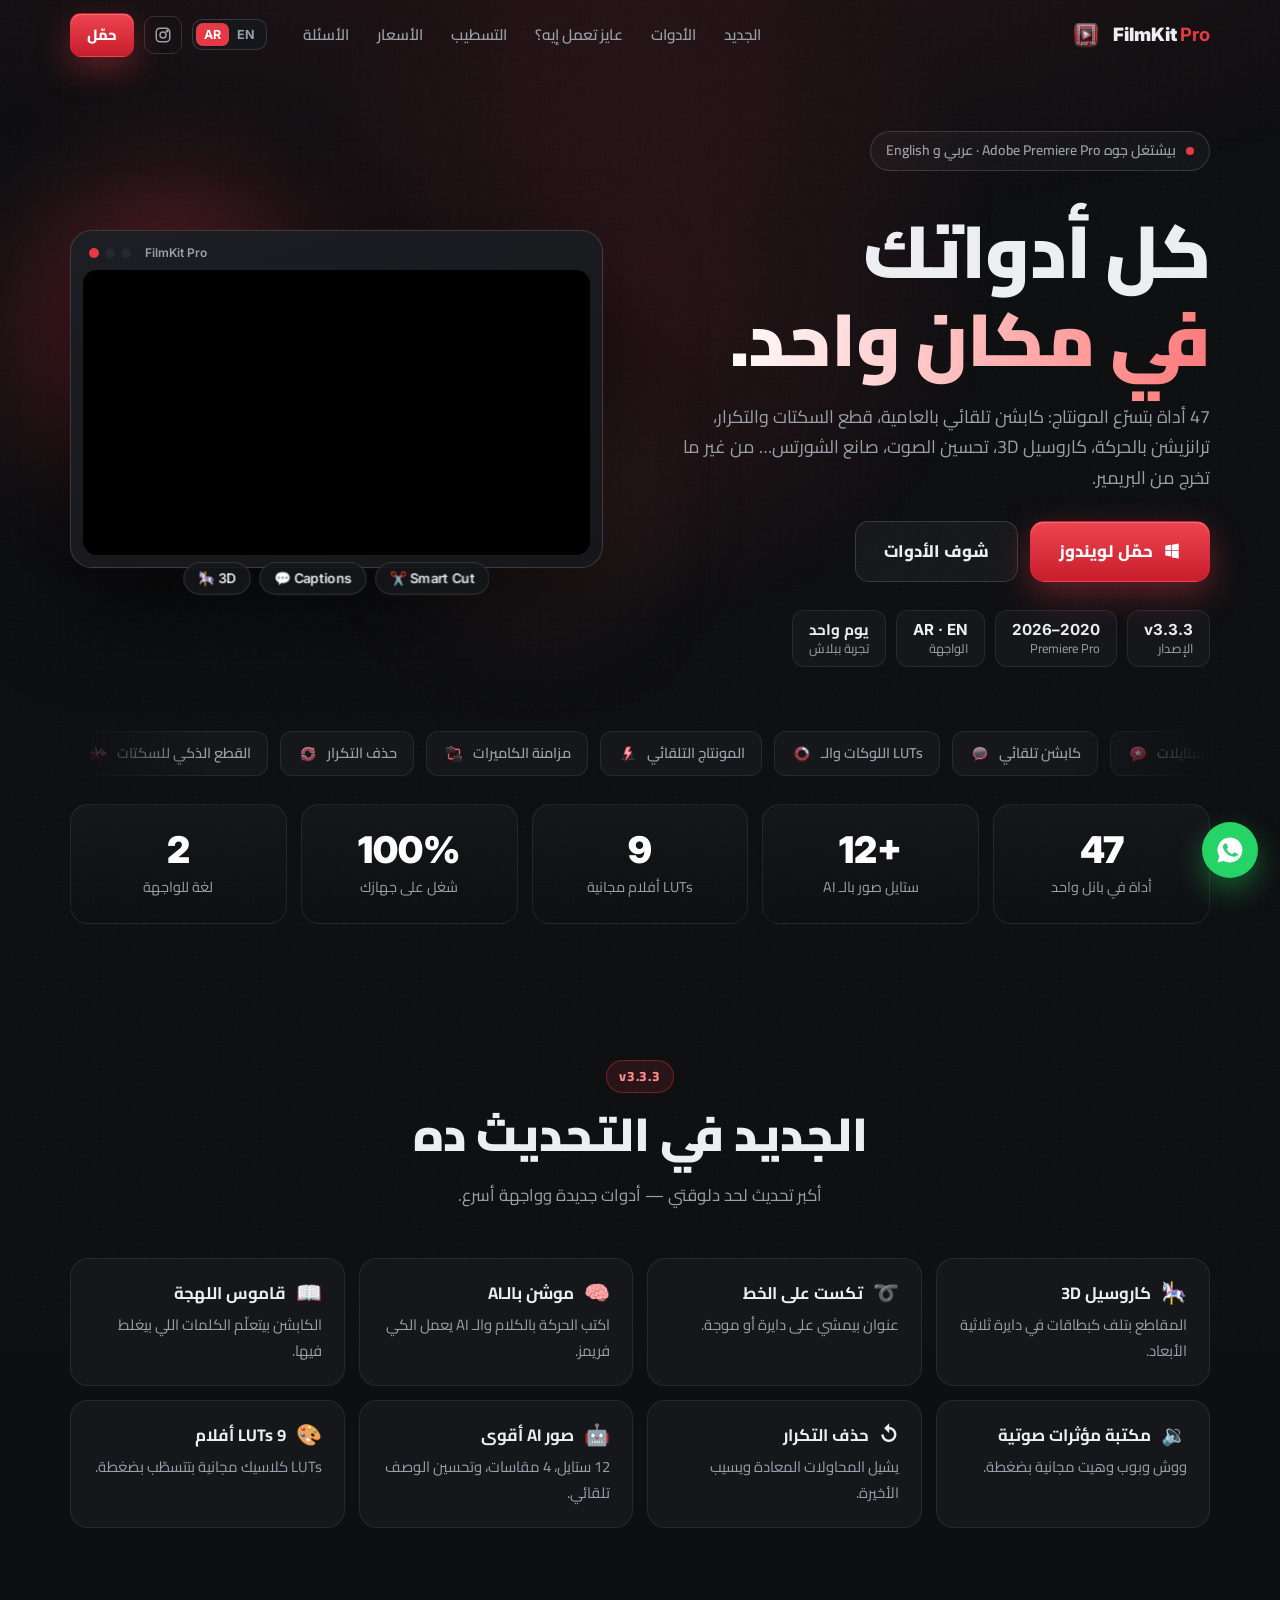
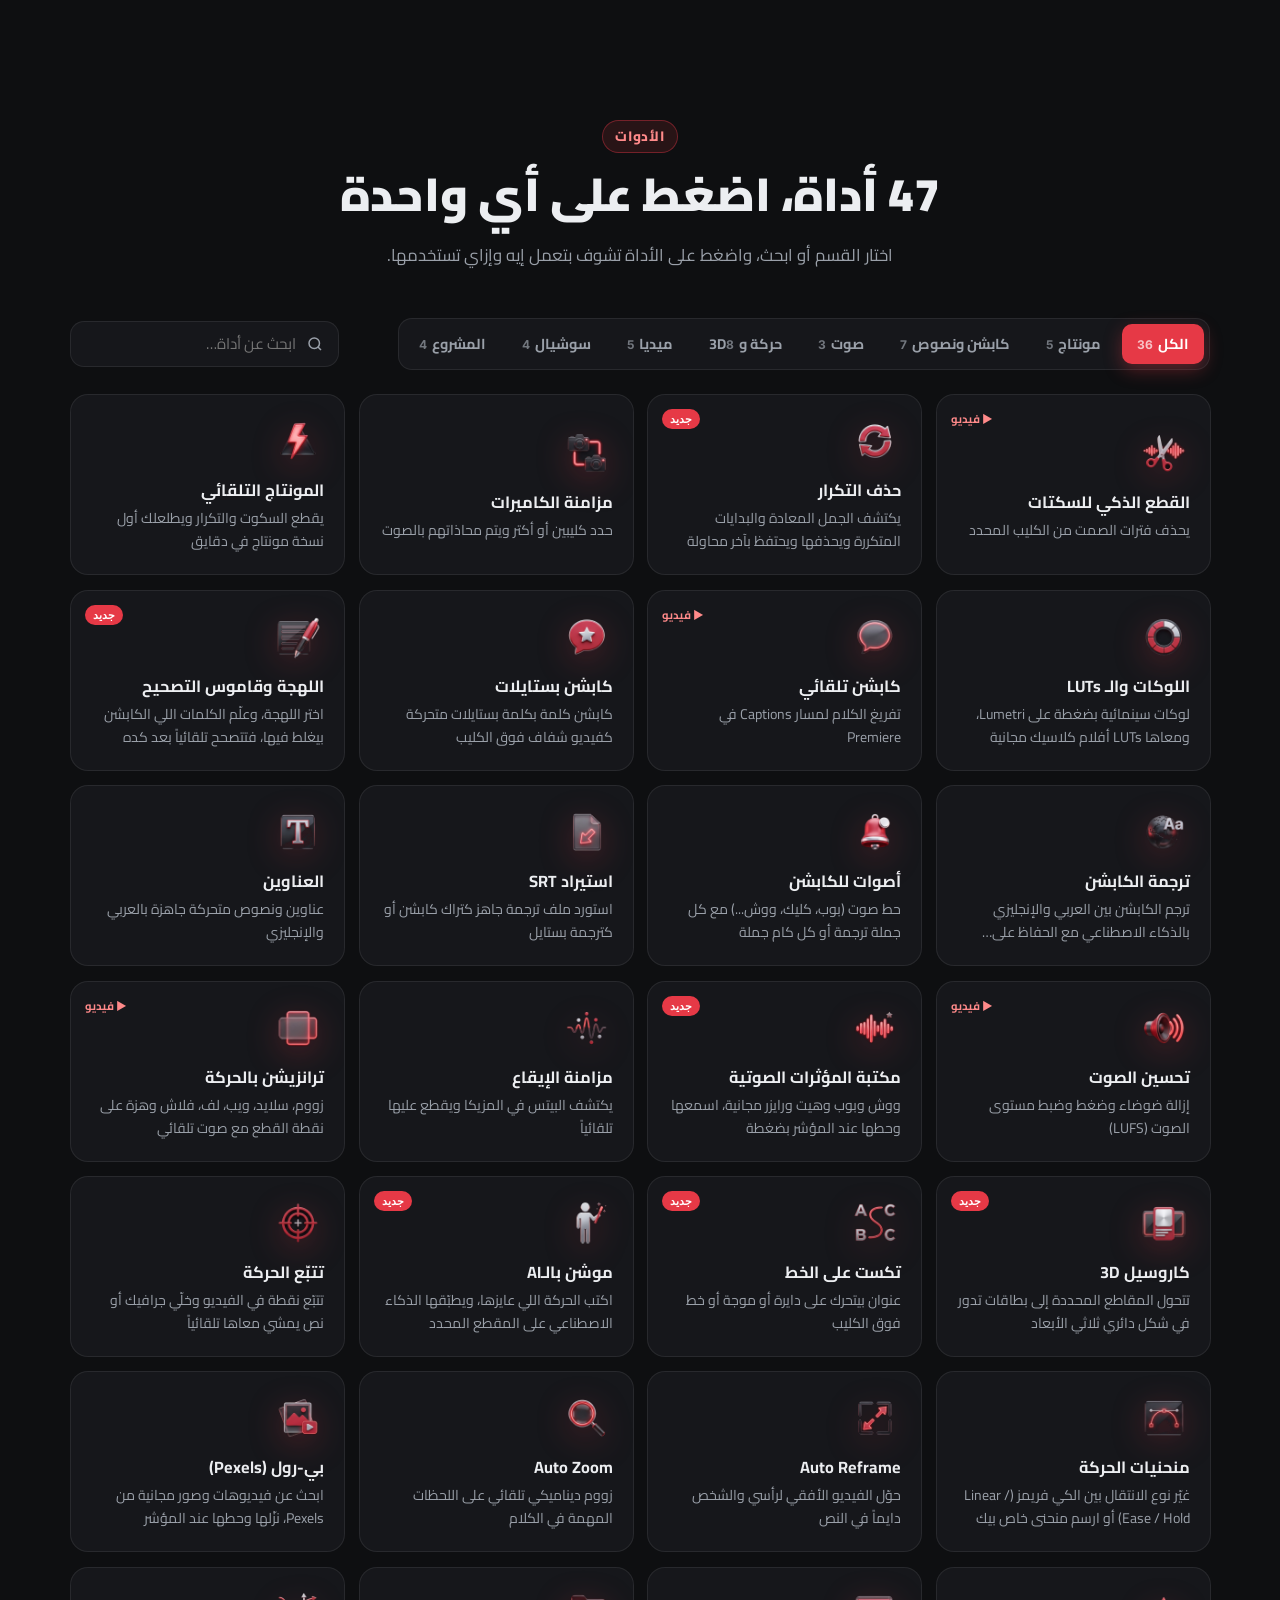
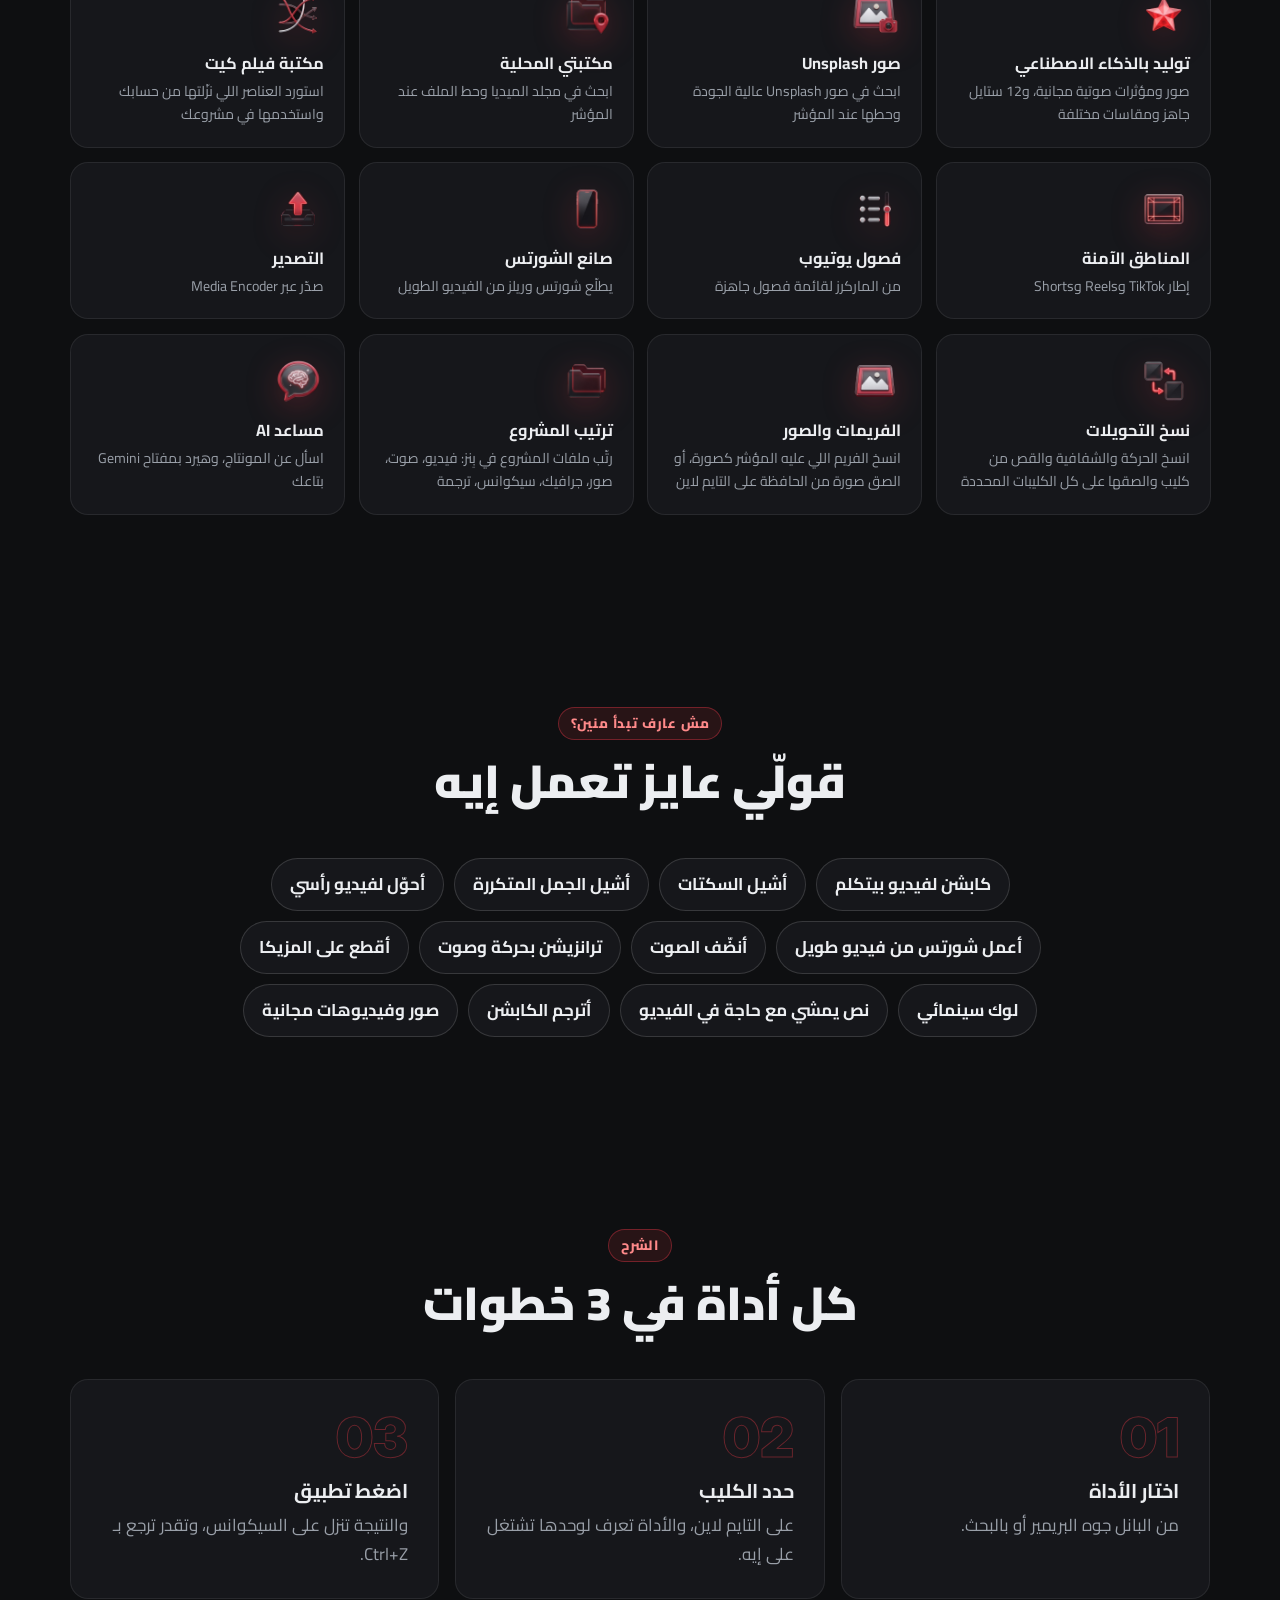
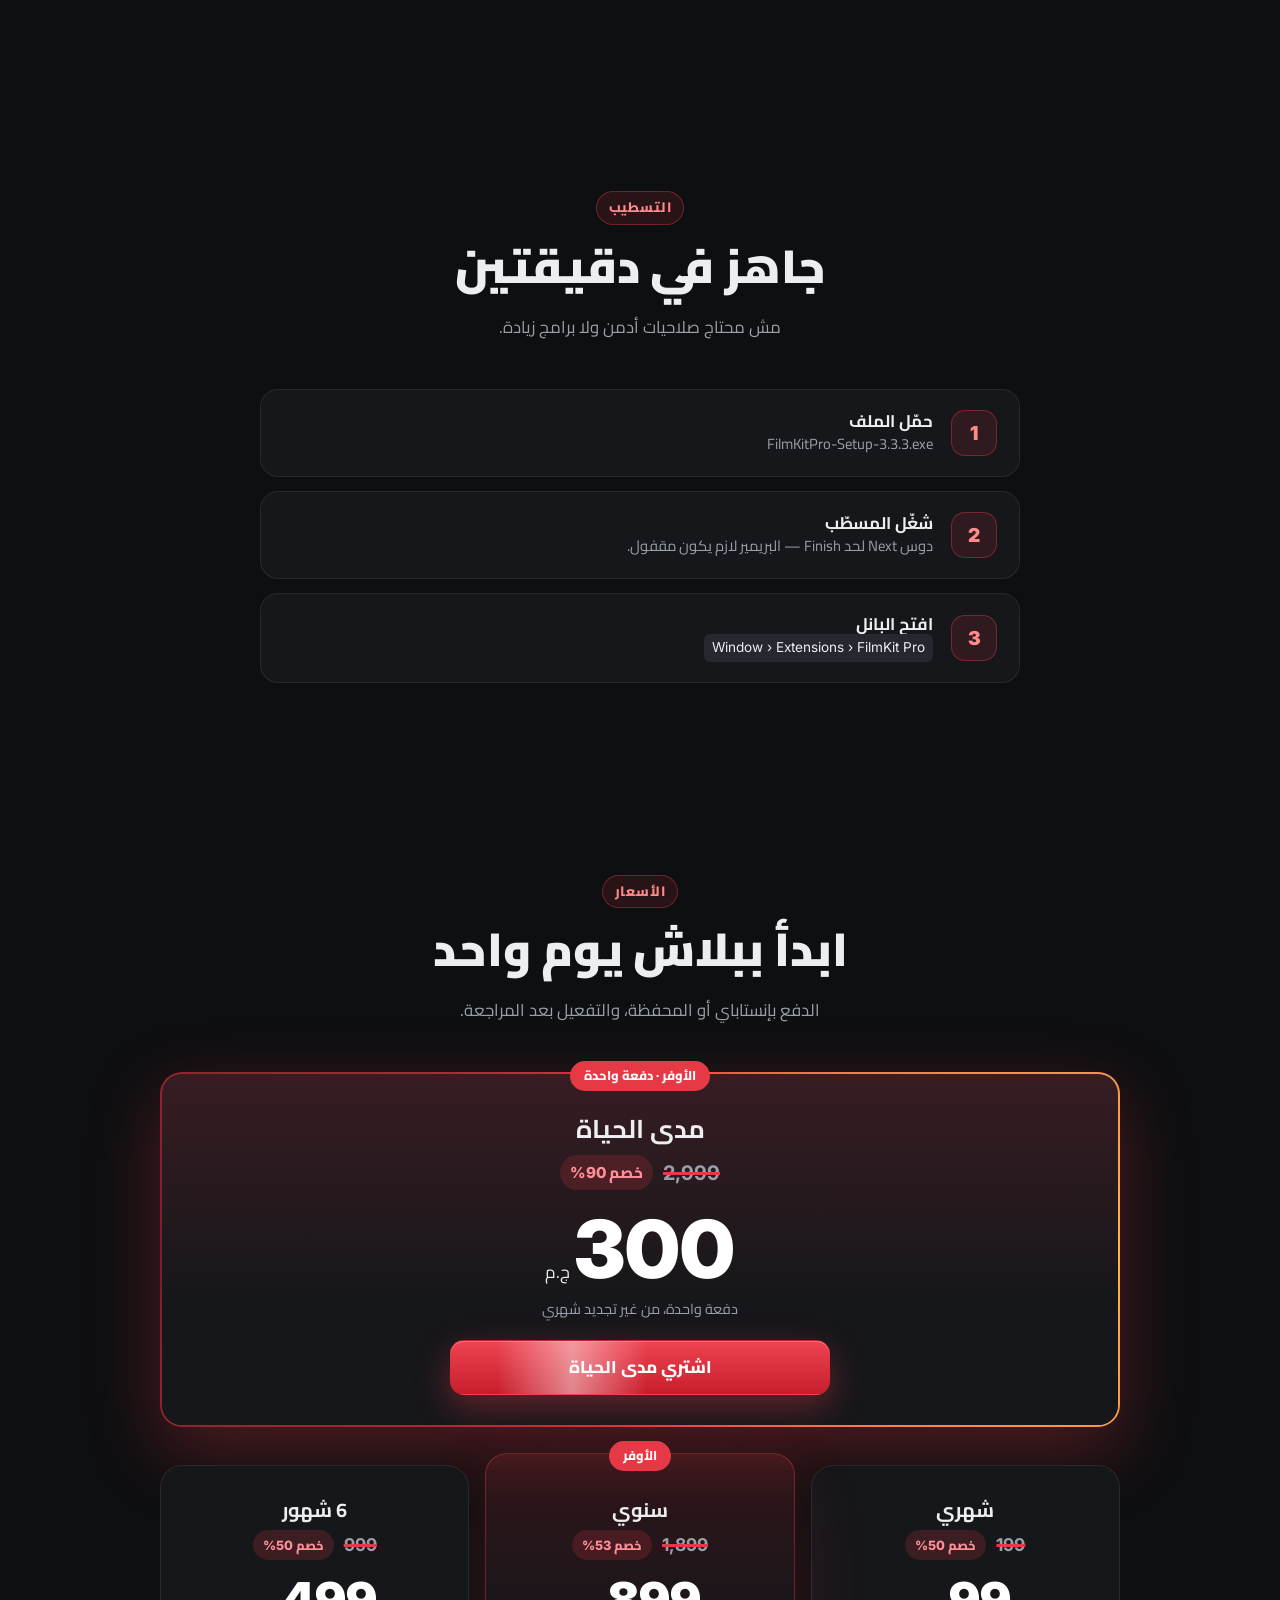
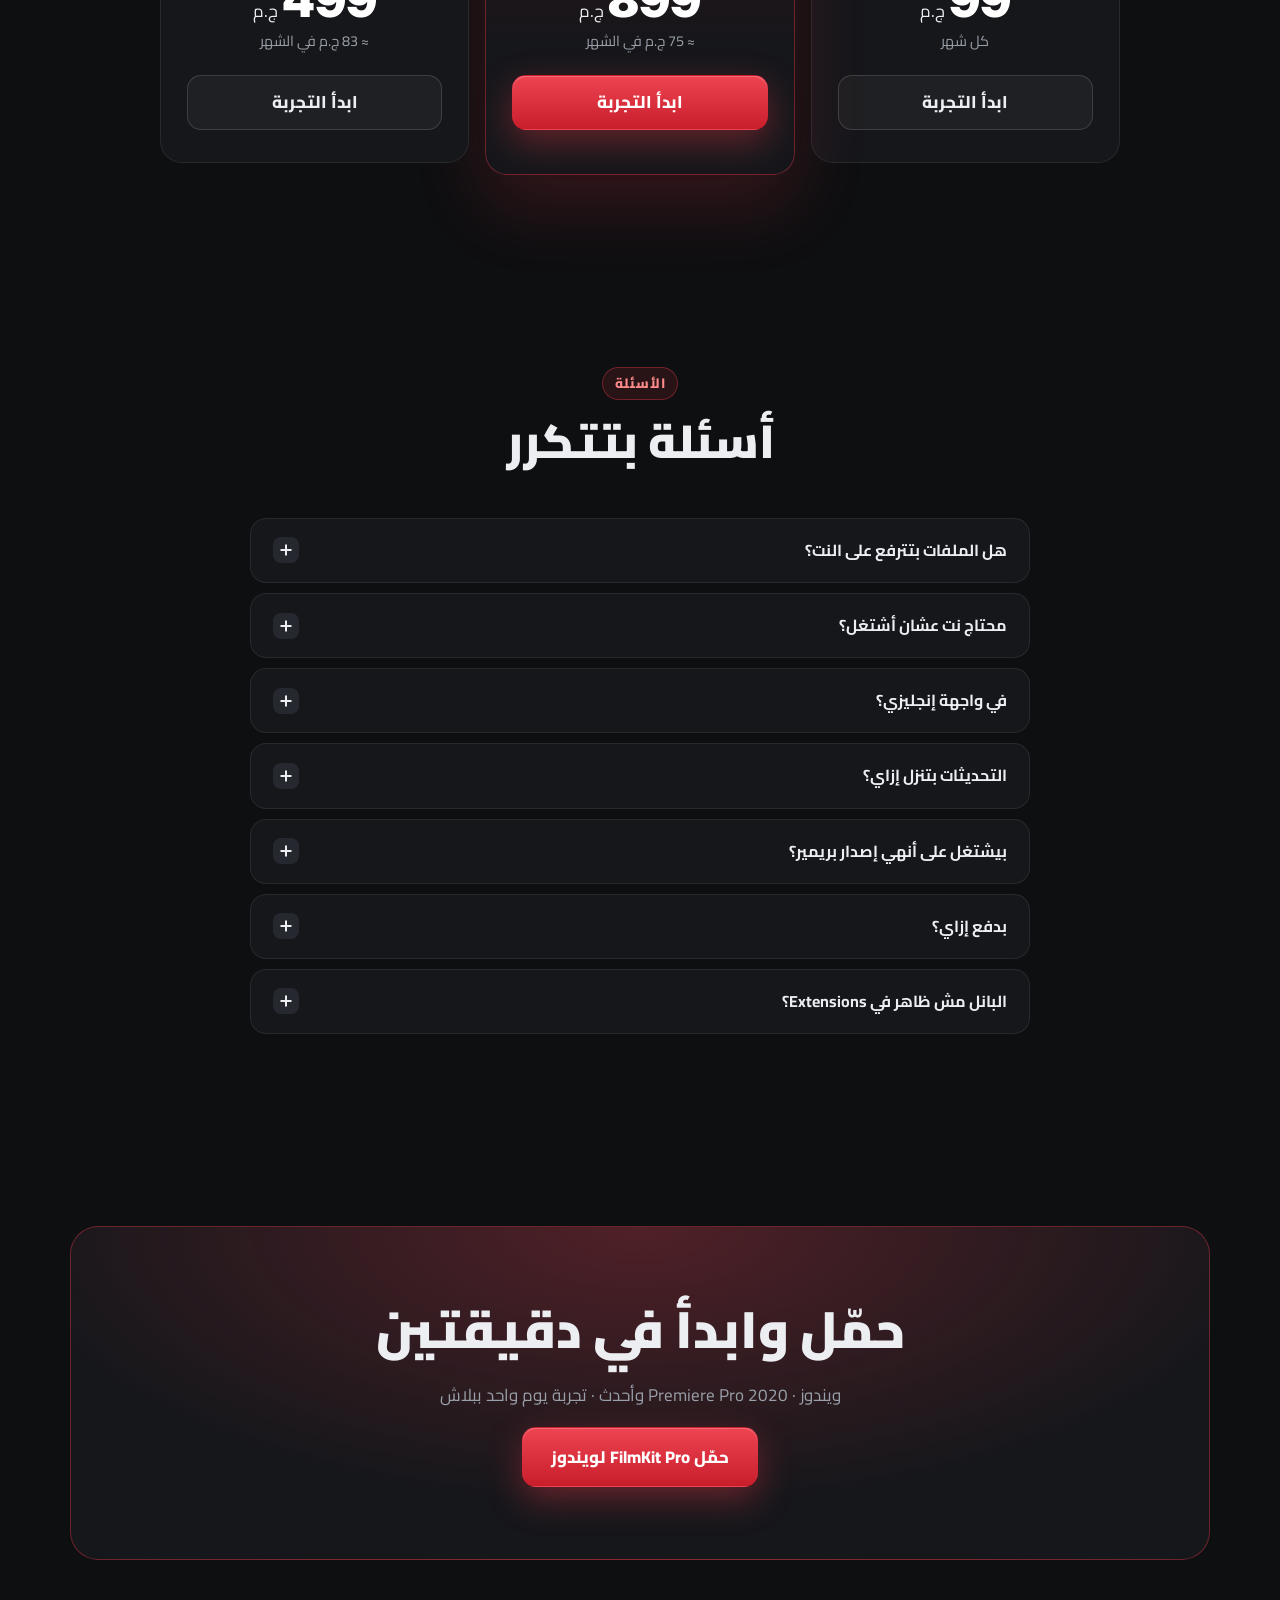
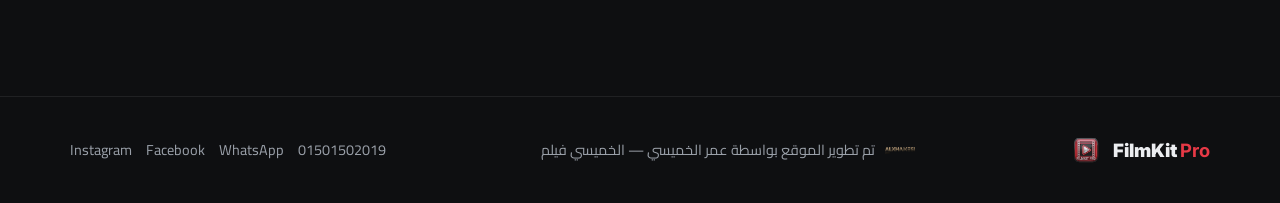
<file: index.html>
<!doctype html>
<html lang="ar" dir="rtl">
<head>
<meta charset="utf-8">
<meta name="viewport" content="width=device-width, initial-scale=1">
<title>FilmKit Pro — كل أدوات المونتاج في مكان واحد</title>
<meta name="description" content="FilmKit Pro: إضافة لبريمير برو فيها 47 أداة مونتاج بالعربي والإنجليزي — كابشن، قطع ذكي، ترانزيشن، 3D، وأكتر.">
<meta name="theme-color" content="#0e0f11">
<link rel="icon" href="assets/fk-logo.png">
<link rel="preconnect" href="https://fonts.googleapis.com">
<link href="https://fonts.googleapis.com/css2?family=Cairo:wght@400;600;700;800;900&family=Inter:wght@400;600;800&display=swap" rel="stylesheet">
<link rel="stylesheet" href="style.css">
</head>
<body>
<div class="glow" aria-hidden="true"></div>
<div class="grain" aria-hidden="true"></div>

<header class="nav" id="nav">
  <div class="wrap nav-in">
    <a href="#top" class="brand"><img src="assets/fk-logo.png" alt=""><span>FilmKit<b>Pro</b></span></a>
    <nav class="links" id="links">
      <a href="#new" data-i="nav.new">الجديد</a>
      <a href="#tools" data-i="nav.tools">الأدوات</a>
      <a href="#goal" data-i="nav.goal">عايز تعمل إيه؟</a>
      <a href="#install" data-i="nav.install">التسطيب</a>
      <a href="#pricing" data-i="nav.pricing">الأسعار</a>
      <a href="#faq" data-i="nav.faq">الأسئلة</a>
    </nav>
    <div class="nav-act">
      <button class="lang" id="lang" aria-label="Language"><span class="on">AR</span><span>EN</span></button>
      <a class="ico" href="https://instagram.com/alkhamesi_film" target="_blank" rel="noopener" aria-label="Instagram"><svg viewBox="0 0 24 24"><rect x="3" y="3" width="18" height="18" rx="5"/><circle cx="12" cy="12" r="4"/><circle cx="17.5" cy="6.5" r="1" fill="currentColor"/></svg></a>
      <a class="btn btn-p btn-sm" href="#download" data-i="nav.dl">حمّل</a>
      <button class="burger" id="burger" aria-label="Menu"><i></i><i></i></button>
    </div>
  </div>
</header>

<main id="top">
<!-- HERO -->
<section class="hero">
  <div class="wrap hero-in">
    <div class="hero-txt">
      <p class="pill reveal"><span class="dot"></span><span data-i="hero.pill">بيشتغل جوه Adobe Premiere Pro · عربي و English</span></p>
      <h1 class="reveal"><span data-i="hero.h1a">كل أدواتك</span><br><span class="grad" data-i="hero.h1b">في مكان واحد.</span></h1>
      <p class="lead reveal" data-i="hero.lead">47 أداة بتسرّع المونتاج: كابشن تلقائي بالعامية، قطع السكتات والتكرار، ترانزيشن بالحركة، كاروسيل 3D، تحسين الصوت، صانع الشورتس… من غير ما تخرج من البريمير.</p>
      <div class="cta reveal">
        <a class="btn btn-p btn-lg magnet" href="#download"><svg viewBox="0 0 24 24"><path d="M3 5l8-1.2V11H3zM12 3.6L21 2v9h-9zM3 12h8v7.2L3 18zM12 12h9v10l-9-1.4z" fill="currentColor"/></svg><span data-i="hero.win">حمّل لويندوز</span></a>
        <a class="btn btn-g btn-lg" href="#tools" data-i="hero.see">شوف الأدوات</a>
      </div>
      <ul class="meta reveal">
        <li><b>v3.3.3</b><span data-i="m.ver">الإصدار</span></li>
        <li><b>2020–2026</b><span>Premiere Pro</span></li>
        <li><b>AR · EN</b><span data-i="m.ui">الواجهة</span></li>
        <li><b data-i="m.trial">يوم واحد</b><span data-i="m.trialS">تجربة ببلاش</span></li>
      </ul>
    </div>
    <div class="hero-vis reveal">
      <div class="panel tilt">
        <div class="panel-bar"><i></i><i></i><i></i><span>FilmKit Pro</span></div>
        <video src="assets/demo.mp4" autoplay muted loop playsinline></video>
        <div class="panel-chips"><span>✂️ Smart Cut</span><span>💬 Captions</span><span>🎠 3D</span></div>
      </div>
      <div class="orb o1"></div><div class="orb o2"></div>
    </div>
  </div>
  <div class="wrap">
    <div class="marquee" aria-hidden="true"><div class="mq-track" id="mq"></div></div>
    <div class="stats">
      <div class="stat reveal"><b data-count="47">0</b><span data-i="s.tools">أداة في بانل واحد</span></div>
      <div class="stat reveal"><b data-count="12" data-plus>0</b><span data-i="s.styles">ستايل صور بالـ AI</span></div>
      <div class="stat reveal"><b data-count="9">0</b><span data-i="s.luts">LUTs أفلام مجانية</span></div>
      <div class="stat reveal"><b data-count="100" data-pct>0</b><span data-i="s.local">شغل على جهازك</span></div>
      <div class="stat reveal"><b data-count="2">0</b><span data-i="s.lang">لغة للواجهة</span></div>
    </div>
  </div>
</section>

<!-- NEW -->
<section class="sec" id="new">
  <div class="wrap">
    <div class="head reveal"><span class="kicker">v3.3.3</span><h2 data-i="new.h">الجديد في التحديث ده</h2><p data-i="new.p">أكبر تحديث لحد دلوقتي — أدوات جديدة وواجهة أسرع.</p></div>
    <div class="news" id="news"></div>
  </div>
</section>

<!-- TOOLS -->
<section class="sec" id="tools">
  <div class="wrap">
    <div class="head reveal"><span class="kicker" data-i="tools.k">الأدوات</span><h2 data-i="tools.h">47 أداة، اضغط على أي واحدة</h2><p data-i="tools.p">اختار القسم أو ابحث، واضغط على الأداة تشوف بتعمل إيه وإزاي تستخدمها.</p></div>
    <div class="toolbar reveal">
      <div class="tabs" id="tabs"></div>
      <label class="search"><svg viewBox="0 0 24 24"><circle cx="11" cy="11" r="7"/><path d="M20 20l-4-4"/></svg><input id="q" type="search" placeholder="ابحث عن أداة…"></label>
    </div>
    <div class="grid" id="grid"></div>
    <p class="empty" id="empty" hidden data-i="tools.none">مفيش أداة بالاسم ده.</p>
  </div>
</section>

<!-- GOAL -->
<section class="sec" id="goal">
  <div class="wrap">
    <div class="head reveal"><span class="kicker" data-i="goal.k">مش عارف تبدأ منين؟</span><h2 data-i="goal.h">قولّي عايز تعمل إيه</h2></div>
    <div class="chips reveal" id="chips"></div>
  </div>
</section>

<!-- HOW -->
<section class="sec" id="how">
  <div class="wrap">
    <div class="head reveal"><span class="kicker" data-i="how.k">الشرح</span><h2 data-i="how.h">كل أداة في 3 خطوات</h2></div>
    <div class="steps3">
      <div class="s3 reveal"><b>01</b><h3 data-i="how.1">اختار الأداة</h3><p data-i="how.1p">من البانل جوه البريمير أو بالبحث.</p></div>
      <div class="s3 reveal"><b>02</b><h3 data-i="how.2">حدد الكليب</h3><p data-i="how.2p">على التايم لاين، والأداة تعرف لوحدها تشتغل على إيه.</p></div>
      <div class="s3 reveal"><b>03</b><h3 data-i="how.3">اضغط تطبيق</h3><p data-i="how.3p">والنتيجة تنزل على السيكوانس، وتقدر ترجع بـ Ctrl+Z.</p></div>
    </div>
  </div>
</section>

<!-- INSTALL -->
<section class="sec" id="install">
  <div class="wrap">
    <div class="head reveal"><span class="kicker" data-i="ins.k">التسطيب</span><h2 data-i="ins.h">جاهز في دقيقتين</h2><p data-i="ins.p">مش محتاج صلاحيات أدمن ولا برامج زيادة.</p></div>
    <ol class="install">
      <li class="reveal"><span>1</span><div><h3 data-i="ins.1">حمّل الملف</h3><p>FilmKitPro-Setup-3.3.3.exe</p></div></li>
      <li class="reveal"><span>2</span><div><h3 data-i="ins.2">شغّل المسطّب</h3><p data-i="ins.2p">دوس Next لحد Finish — البريمير لازم يكون مقفول.</p></div></li>
      <li class="reveal"><span>3</span><div><h3 data-i="ins.3">افتح البانل</h3><p><code>Window › Extensions › FilmKit Pro</code></p></div></li>
    </ol>
  </div>
</section>

<!-- PRICING -->
<section class="sec" id="pricing">
  <div class="wrap">
    <div class="head reveal"><span class="kicker" data-i="pr.k">الأسعار</span><h2 data-i="pr.h">ابدأ ببلاش يوم واحد</h2><p data-i="pr.p">الدفع بإنستاباي أو المحفظة، والتفعيل بعد المراجعة.</p></div>
    <div class="price life reveal">
      <span class="tag" data-i="pr.life.tag">الأوفر · دفعة واحدة</span>
      <h3 data-i="pr.life.t">مدى الحياة</h3>
      <p class="was"><s>2,999</s> <span class="off"><span data-i="pr.off">خصم</span> 90%</span></p>
      <p class="amt"><b>300</b> <span data-i="pr.egp">ج.م</span></p>
      <p class="per" data-i="pr.life.per">دفعة واحدة، من غير تجديد شهري</p>
      <a class="btn btn-p" href="https://filmkitpro-server.vercel.app/checkout/pro_lifetime" data-i="pr.life.btn">اشتري مدى الحياة</a>
    </div>
    <div class="prices">
      <div class="price reveal"><h3 data-i="pr.m">شهري</h3><p class="was"><s>199</s> <span class="off"><span data-i="pr.off">خصم</span> 50%</span></p><p class="amt"><b>99</b> <span data-i="pr.egp">ج.م</span></p><p class="per" data-i="pr.mp">كل شهر</p><a class="btn btn-g" href="https://github.com/TLVR1/filmkitpro/releases/latest/download/FilmKitPro-Setup-3.3.3.exe" data-i="pr.start">ابدأ التجربة</a></div>
      <div class="price best reveal"><span class="tag" data-i="pr.best">الأوفر</span><h3 data-i="pr.y">سنوي</h3><p class="was"><s>1,899</s> <span class="off"><span data-i="pr.off">خصم</span> 53%</span></p><p class="amt"><b>899</b> <span data-i="pr.egp">ج.م</span></p><p class="per" data-i="pr.yp">≈ 75 ج.م في الشهر</p><a class="btn btn-p" href="https://github.com/TLVR1/filmkitpro/releases/latest/download/FilmKitPro-Setup-3.3.3.exe" data-i="pr.start">ابدأ التجربة</a></div>
      <div class="price reveal"><h3 data-i="pr.6">6 شهور</h3><p class="was"><s>999</s> <span class="off"><span data-i="pr.off">خصم</span> 50%</span></p><p class="amt"><b>499</b> <span data-i="pr.egp">ج.م</span></p><p class="per" data-i="pr.6p">≈ 83 ج.م في الشهر</p><a class="btn btn-g" href="https://github.com/TLVR1/filmkitpro/releases/latest/download/FilmKitPro-Setup-3.3.3.exe" data-i="pr.start">ابدأ التجربة</a></div>
    </div>
  </div>
</section>

<!-- FAQ -->
<section class="sec" id="faq">
  <div class="wrap narrow">
    <div class="head reveal"><span class="kicker" data-i="faq.k">الأسئلة</span><h2 data-i="faq.h">أسئلة بتتكرر</h2></div>
    <div class="faq" id="faqList"></div>
  </div>
</section>

<!-- CTA -->
<section class="sec" id="download">
  <div class="wrap">
    <div class="final reveal">
      <h2 data-i="cta.h">حمّل وابدأ في دقيقتين</h2>
      <p data-i="cta.p">ويندوز · Premiere Pro 2020 وأحدث · تجربة يوم واحد ببلاش</p>
      <a class="btn btn-p btn-lg magnet" href="https://github.com/TLVR1/filmkitpro/releases/latest/download/FilmKitPro-Setup-3.3.3.exe" data-i="cta.b">حمّل FilmKit Pro لويندوز</a>
    </div>
  </div>
</section>
</main>

<footer class="foot">
  <div class="wrap foot-in">
    <a href="#top" class="brand"><img src="assets/fk-logo.png" alt=""><span>FilmKit<b>Pro</b></span></a>
    <p class="by"><img src="assets/alkhamesi-logo.png" alt=""><span data-i="f.by">تم تطوير الموقع بواسطة عمر الخميسي — الخميسي فيلم</span></p>
    <div class="soc">
      <a href="tel:01501502019">01501502019</a>
      <a href="https://wa.me/201501502019" target="_blank" rel="noopener">WhatsApp</a>
      <a href="https://facebook.com/alkhamesi.film" target="_blank" rel="noopener">Facebook</a>
      <a href="https://instagram.com/alkhamesi_film" target="_blank" rel="noopener">Instagram</a>
    </div>
  </div>
</footer>

<a class="wa" href="https://wa.me/201501502019" target="_blank" rel="noopener" aria-label="WhatsApp"><svg viewBox="0 0 24 24"><path fill="currentColor" d="M12 2a10 10 0 00-8.6 15.1L2 22l5-1.3A10 10 0 1012 2zm5.3 14.1c-.2.6-1.3 1.2-1.8 1.2-.5.1-1 .1-3.3-.8-2.8-1.1-4.6-4-4.7-4.2-.1-.2-1.1-1.5-1.1-2.9s.7-2 1-2.3c.3-.3.6-.3.8-.3h.6c.2 0 .4 0 .6.5l.9 2.1c.1.2.1.4 0 .6l-.4.6-.4.4c-.1.2-.3.3-.1.6.2.3.8 1.3 1.7 2.1 1.2 1 2.1 1.4 2.4 1.5.3.1.5.1.7-.1l.9-1.1c.2-.3.4-.2.7-.1l2 1c.3.1.5.2.6.3.1.2.1.7-.1 1.3z"/></svg></a>

<!-- MODAL -->
<div class="modal" id="modal" hidden>
  <div class="m-back" data-close></div>
  <div class="m-box" role="dialog" aria-modal="true">
    <button class="m-x" data-close aria-label="Close">×</button>
    <div class="m-media" id="mMedia"></div>
    <div class="m-body">
      <div class="m-head"><img id="mIcon" alt=""><div><span class="m-grp" id="mGrp"></span><h3 id="mTitle"></h3></div></div>
      <p id="mDesc"></p>
      <ol class="m-steps" id="mSteps"></ol>
    </div>
  </div>
</div>

<script src="app.js"></script>
</body>
</html>
</file>
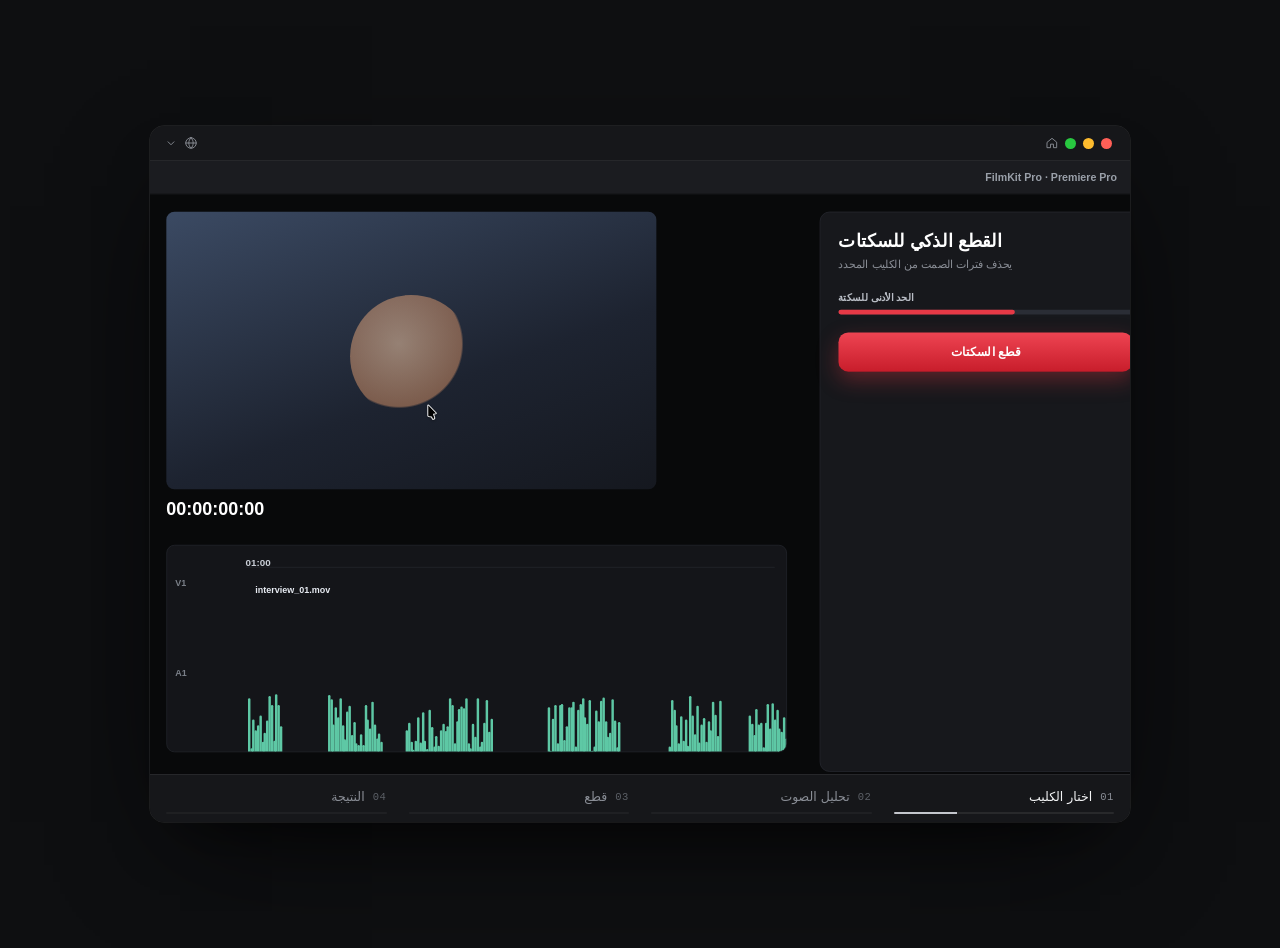
<file: demo/smartcut.html>
<!doctype html>
<html lang="ar" dir="rtl">
<head>
<meta charset="utf-8">
<meta name="viewport" content="width=device-width, initial-scale=1">
<title>القطع الذكي للسكتات — عرض</title>
<link rel="stylesheet" href="step-window.css">
<style>
:root { --hd-font: Cairo, Inter, system-ui, sans-serif; }
body { margin: 0; background: #0e0f11; min-height: 100vh; display: grid; place-items: center; padding: 24px; }
.frame { width: min(980px, 100%); }
/* stage: the plugin's panel and a Premiere-style timeline, drawn at 1200 x 750 */
.sc-top { position: absolute; left: 0; right: 0; top: 0; height: 40px; background: #1b1c20; border-bottom: 1px solid #0c0d0f; display: flex; align-items: center; padding: 0 16px; font: 600 13px Cairo, sans-serif; color: #9aa0a9; }
.sc-prev { position: absolute; left: 20px; top: 62px; width: 600px; height: 340px; border-radius: 10px; background: linear-gradient(160deg, #3b4a63, #1d2330 60%, #15181f); overflow: hidden; }
.sc-prev::after { content: ""; position: absolute; left: 50%; top: 52%; width: 150px; height: 150px; margin: -75px; border-radius: 50%; background: radial-gradient(circle at 40% 40%, #f3c7a3, #c98b64 60%, transparent 62%); opacity: .55; }
.sc-tc { position: absolute; left: 20px; top: 414px; font: 700 22px Inter, sans-serif; color: #fff; direction: ltr; }
.sc-tl { position: absolute; left: 20px; right: 420px; top: 470px; bottom: 26px; background: #141519; border-radius: 10px; border: 1px solid #22242a; overflow: hidden; }
.sc-ruler { position: absolute; left: 96px; right: 14px; top: 0; height: 26px; border-bottom: 1px solid #22242a; }
.sc-lbl { position: absolute; left: 10px; font: 700 11px Inter, sans-serif; color: #7b8089; }
.sc-clip { position: absolute; left: 96px; top: 40px; height: 70px; border-radius: 6px; background: linear-gradient(#4a5a78, #34415a); border: 2px solid transparent; transition: none; }
.sc-clip.sel { border-color: #ffd400; }
.sc-clip span { position: absolute; left: 10px; top: 6px; font: 600 11px Inter, sans-serif; color: #e8ecf3; direction: ltr; }
.sc-wave { position: absolute; left: 96px; top: 150px; height: 120px; width: 0; }
.sc-bar { position: absolute; bottom: 0; width: 3px; border-radius: 2px; background: #5ec8a5; }
.sc-silence { position: absolute; top: 0; height: 120px; background: rgba(230,57,70,.25); border-left: 2px solid #e63946; border-right: 2px solid #e63946; border-radius: 4px; display: none; }
.sc-hint { position: absolute; left: 96px; top: 300px; font: 600 12px Cairo, sans-serif; color: #e63946; }
.sc-panel { position: absolute; left: 820px; top: 62px; width: 360px; height: 640px; border-radius: 12px; background: #17181c; border: 1px solid #25272e; padding: 22px; }
.sc-h { font: 900 22px Cairo, sans-serif; color: #fff; margin: 0 0 6px; }
.sc-d { font: 500 13px Cairo, sans-serif; color: #8a8e96; line-height: 1.6; margin: 0 0 22px; }
.sc-lab { font: 700 12px Cairo, sans-serif; color: #b9bdc5; margin: 0 0 8px; }
.sc-track { height: 6px; border-radius: 6px; background: #2a2d35; position: relative; margin-bottom: 22px; }
.sc-track i { position: absolute; left: 0; top: 0; bottom: 0; width: 60%; border-radius: 6px; background: #e63946; }
.sc-btn { display: flex; align-items: center; justify-content: center; height: 48px; border-radius: 12px; background: linear-gradient(180deg, #ee4452, #c81d2b); color: #fff; font: 800 15px Cairo, sans-serif; box-shadow: 0 10px 26px rgba(230,57,70,.35); position: relative; }
.sc-btn.done { background: #2a2d35; color: #4fc488; box-shadow: none; }
.sc-res { margin-top: 22px; padding: 16px; border-radius: 12px; background: #1e2026; border: 1px solid #2a2d35; }
.sc-res b { display: block; font: 900 30px Inter, sans-serif; color: #4fc488; direction: ltr; text-align: right; }
.sc-res span { font: 600 13px Cairo, sans-serif; color: #9aa0a9; }
.sc-tot { position: absolute; left: 96px; top: 14px; font: 700 12px Inter, sans-serif; color: #c9ced6; direction: ltr; }
</style>
</head>
<body>
<div class="frame" id="demo"></div>
<script src="step-window.js"></script>
<script>
(function () {
  var H = HTMLDemo, ease = H.ease, cue = H.cue, glide = H.glide, held = H.held;
  var TL_X = 96, TL_W = 1200 - 96 - 14 - 370 - 20 - 20;     // timeline width on stage
  var PX = 11.2;                                            // px per second of source
  var SRC = 60;                                              // source length in seconds
  var CUTS = [[4, 9], [15, 17.5], [27, 33], [41, 46], [52, 55]];
  var REMOVED = CUTS.reduce(function (s, c) { return s + (c[1] - c[0]); }, 0);

  /* deterministic waveform: a bar every 0.25 s; silent where a cut is */
  function rnd(i) { var x = Math.sin(i * 12.9898) * 43758.5453; return x - Math.floor(x); }
  function inCut(sec) { for (var k = 0; k < CUTS.length; k++) if (sec >= CUTS[k][0] && sec < CUTS[k][1]) return true; return false; }
  var BARS = [];
  for (var i = 0; i < SRC * 4; i++) {
    var sec = i / 4, silent = inCut(sec), h = silent ? 3 + rnd(i) * 4 : 18 + rnd(i) * 70;
    BARS.push({ sec: sec, h: h });
  }
  /* seconds removed before a source time (for shifting bars and the clip) */
  function removedBefore(sec) {
    var r = 0; CUTS.forEach(function (c) { if (sec > c[1]) r += c[1] - c[0]; else if (sec > c[0]) r += sec - c[0]; }); return r;
  }
  var ARTIST = '';

  var html = '' +
    '<div class="sc-top">FilmKit Pro · Premiere Pro</div>' +
    '<div class="sc-prev"></div>' +
    '<div class="sc-tc" id="tc">00:00:00:00</div>' +
    '<div class="sc-tl">' +
      '<div class="sc-ruler"></div>' +
      '<span class="sc-lbl" style="top:40px">V1</span>' +
      '<span class="sc-lbl" style="top:150px">A1</span>' +
      '<div class="sc-clip" id="clip"><span>interview_01.mov</span></div>' +
      '<div class="sc-wave" id="wave"></div>' +
      '<div class="sc-hint" id="hint"></div>' +
      '<div class="sc-tot" id="tot">01:00</div>' +
    '</div>' +
    '<div class="sc-panel">' +
      '<h3 class="sc-h">القطع الذكي للسكتات</h3>' +
      '<p class="sc-d">يحذف فترات الصمت من الكليب المحدد</p>' +
      '<p class="sc-lab">الحد الأدنى للسكتة</p>' +
      '<div class="sc-track"><i></i></div>' +
      '<div class="sc-btn" id="btn">قطع السكتات</div>' +
      '<div class="sc-res" id="res" style="opacity:0"><span>الوقت اللي اتوفّر</span><b id="saved">0.0 s</b><span id="resNote"></span></div>' +
    '</div>';

  /* wave bars and silence boxes built once; positions set from t */
  var WAVE_HTML = BARS.map(function (b, i) { return '<div class="sc-bar" data-i="' + i + '" style="left:' + (b.sec * PX) + 'px;height:' + b.h + 'px"></div>'; }).join('') +
    CUTS.map(function (c, k) { return '<div class="sc-silence" data-k="' + k + '" style="left:' + (c[0] * PX) + 'px;width:' + ((c[1] - c[0]) * PX) + 'px"></div>'; }).join('');

  var STEPS = [
    { id: 'pick', name: 'اختار الكليب', dur: 4, html: html.replace('<div class="sc-wave" id="wave"></div>', '<div class="sc-wave" id="wave">' + WAVE_HTML + '</div>'),
      draw: function (t, $) {
        var sel = held(t, 1.6, 9) || t > 1.6;
        $('#clip').classList.toggle('sel', sel);
        var c = glide(t, [[0, 0, 900, 260], [0.4, 1.3, 330, 300]], [1.6]);
        return { cursor: { x: c.x, y: c.y, press: c.press } };
      } },
    { id: 'analyze', name: 'تحليل الصوت', dur: 5, html: null,
      draw: function (t, $) {
        var btn = $('#btn'); btn.textContent = t < 2.6 && t >= 1.0 ? 'بيحلل…' : 'قطع السكتات';
        var mark = ease(t, 2.6, 3.4);
        $('#hint').textContent = t >= 3.6 ? '٥ سكتات لقيتها (' + REMOVED.toFixed(1) + ' ثانية)' : '';
        document.querySelectorAll('.sc-silence').forEach(function (s) { s.style.display = mark > 0 ? 'block' : 'none'; s.style.opacity = mark; });
        $('#tc').textContent = tc(Math.round(t * 3) * 0);
        var c = glide(t, [[0, 0, 330, 300], [0.3, 1.0, 1080, 300]], [1.1]);
        return { cursor: { x: c.x, y: c.y, press: c.press } };
      } },
    { id: 'cut', name: 'قطع', dur: 6, html: null,
      draw: function (t, $) {
        var p = ease(t, 0.4, 2.2);
        var pressed = held(t, 0.5, 0.16);
        $('#btn').textContent = t >= 2.4 ? 'تم القطع' : 'بيقطع…';
        $('#btn').classList.toggle('done', t >= 2.4);
        document.querySelectorAll('.sc-bar').forEach(function (el) {
          var b = BARS[+el.dataset.i], sec = b.sec, shift = removedBefore(sec) * p;
          var inside = inCut(sec);
          el.style.left = (sec * PX - shift * PX) + 'px';
          el.style.opacity = inside ? 1 - p : 1;
        });
        document.querySelectorAll('.sc-silence').forEach(function (s) { s.style.display = p < 1 ? 'block' : 'none'; s.style.opacity = 1 - p; });
        var len = SRC - REMOVED * p;
        $('#clip').style.width = (len * PX) + 'px';
        $('#tot').textContent = tc2(len);
        $('#tc').textContent = tc(0);
        var c = glide(t, [[0, 0, 1080, 300]], []);
        return { cursor: { x: c.x, y: c.y, press: pressed, hide: t > 3.4 } };
      } },
    { id: 'result', name: 'النتيجة', dur: 5, html: null,
      draw: function (t, $) {
        var r = ease(t, 0.2, 1.0);
        $('#res').style.opacity = r;
        $('#saved').textContent = (REMOVED * ease(t, 0.5, 1.4)).toFixed(1) + ' s';
        $('#resNote').textContent = 'الفيديو بقى ' + (SRC - REMOVED).toFixed(1) + ' ثانية بعد ما كان ' + SRC + ' ثانية';
        var p = 1;
        document.querySelectorAll('.sc-bar').forEach(function (el) {
          var b = BARS[+el.dataset.i], sec = b.sec, shift = removedBefore(sec) * p;
          el.style.left = (sec * PX - shift * PX) + 'px'; el.style.opacity = inCut(sec) ? 0 : 1;
        });
        $('#clip').style.width = ((SRC - REMOVED) * PX) + 'px';
        $('#btn').textContent = 'تم القطع'; $('#btn').classList.add('done');
        $('#tot').textContent = tc2(SRC - REMOVED);
        return {};
      } }
  ];
  /* step 2 and later reuse the pick step's markup */
  STEPS.forEach(function (s) { if (!s.html) s.html = STEPS[0].html; });

  function tc(s) { return '00:00:00:00'; }
  function tc2(sec) { var m = Math.floor(sec / 60), s = sec - m * 60; return String(m).padStart(2, '0') + ':' + s.toFixed(1).padStart(4, '0'); }

  var demo = H.mount(document.getElementById('demo'), {
    steps: STEPS, label: 'القطع الذكي للسكتات', stageClass: 'sc'
  });
  window.__demo = demo;
})();
</script>
</body>
</html>
</file>
<file: style.css>
:root{
  --bg:#0e0f11;--s1:#16171b;--s2:#1c1e23;--s3:#25282e;
  --line:rgba(255,255,255,.08);--line2:rgba(255,255,255,.14);
  --txt:#eceef1;--mut:#9aa0a9;
  --acc:#e63946;--acc2:#ff8a8a;--deep:#c81d2b;
  --soft:rgba(230,57,70,.12);--accl:rgba(230,57,70,.4);
  --r:18px;--mx:50%;--my:30%;
}
*{box-sizing:border-box}
html{scroll-behavior:smooth;scroll-padding-top:80px}
body{margin:0;background:var(--bg);color:var(--txt);font-family:Cairo,Inter,"Segoe UI",Tahoma,sans-serif;line-height:1.7;font-size:17px;-webkit-font-smoothing:antialiased;overflow-x:hidden}
html[lang=en] body{font-family:Inter,Cairo,"Segoe UI",sans-serif;line-height:1.6}
a{color:inherit;text-decoration:none}
img,video{max-width:100%;display:block}
h1,h2,h3{margin:0 0 .4em;line-height:1.2}
p{margin:0 0 1em}
.wrap{max-width:1180px;margin-inline:auto;padding-inline:20px}
.narrow{max-width:820px}

/* ambient */
.glow{position:fixed;inset:0;pointer-events:none;z-index:0;background:radial-gradient(600px circle at var(--mx) var(--my),rgba(230,57,70,.13),transparent 60%),radial-gradient(120% 60% at 50% -10%,rgba(230,57,70,.10),transparent 60%)}
.grain{position:fixed;inset:-50%;pointer-events:none;z-index:0;opacity:.05;background-image:url("data:image/svg+xml,%3Csvg xmlns='http://www.w3.org/2000/svg' width='160' height='160'%3E%3Cfilter id='n'%3E%3CfeTurbulence baseFrequency='.9' numOctaves='2'/%3E%3C/filter%3E%3Crect width='100%25' height='100%25' filter='url(%23n)'/%3E%3C/svg%3E");animation:grain 1s steps(4) infinite}
@keyframes grain{25%{transform:translate(-2%,3%)}50%{transform:translate(3%,-2%)}75%{transform:translate(-3%,-3%)}}
main,header,footer{position:relative;z-index:1}

/* buttons */
.btn{display:inline-flex;align-items:center;gap:10px;justify-content:center;padding:12px 22px;border-radius:14px;font:inherit;font-weight:800;border:1px solid transparent;cursor:pointer;transition:transform .2s,box-shadow .2s,background .2s,border-color .2s;position:relative;overflow:hidden;white-space:nowrap}
.btn svg{width:18px;height:18px}
.btn-p{background:linear-gradient(180deg,#ee4452,var(--deep));color:#fff;box-shadow:0 12px 34px rgba(230,57,70,.38),inset 0 1px 0 rgba(255,255,255,.22)}
.btn-p:hover{box-shadow:0 16px 44px rgba(230,57,70,.55),inset 0 1px 0 rgba(255,255,255,.22)}
.btn-p::after{content:"";position:absolute;inset:0;background:linear-gradient(110deg,transparent 30%,rgba(255,255,255,.35) 50%,transparent 70%);transform:translateX(-120%);transition:transform .7s}
.btn-p:hover::after{transform:translateX(120%)}
.btn-g{background:rgba(255,255,255,.04);border-color:var(--line2);color:var(--txt)}
.btn-g:hover{border-color:var(--accl);background:var(--soft)}
.btn-sm{padding:8px 16px;font-size:.92rem;border-radius:11px}
.btn-lg{padding:15px 28px;font-size:1.05rem}
.btn:active{transform:scale(.97)}

/* nav */
.nav{position:sticky;top:0;transition:background .3s,border-color .3s,backdrop-filter .3s;border-bottom:1px solid transparent}
.nav.scrolled{background:rgba(14,15,17,.72);backdrop-filter:blur(16px) saturate(1.4);border-color:var(--line)}
.nav-in{display:flex;align-items:center;gap:24px;height:70px}
.brand{display:flex;align-items:center;gap:10px;font-weight:900;font-size:1.15rem;font-family:Inter,sans-serif;direction:ltr}
.brand img{width:34px;height:34px;object-fit:contain}
.brand b{color:var(--acc);margin-inline-start:3px}
.links{display:flex;gap:4px;margin-inline-start:auto}
.links a{white-space:nowrap;padding:8px 12px;border-radius:10px;color:var(--mut);font-weight:600;font-size:.95rem;transition:color .2s,background .2s}
.links a:hover,.links a.act{color:var(--txt);background:rgba(255,255,255,.05)}
.nav-act{display:flex;align-items:center;gap:10px}
.lang{display:flex;background:var(--s1);border:1px solid var(--line2);border-radius:10px;padding:3px;cursor:pointer;font:700 .78rem Inter,sans-serif;direction:ltr}
.lang span{padding:4px 8px;border-radius:7px;color:var(--mut);transition:.25s}
.lang span.on{background:var(--acc);color:#fff}
.ico{display:grid;place-items:center;width:38px;height:38px;border-radius:10px;border:1px solid var(--line2);color:var(--mut);transition:.2s}
.ico:hover{color:#fff;border-color:var(--accl)}
.ico svg{width:18px;height:18px;fill:none;stroke:currentColor;stroke-width:2}
.burger{display:none;width:40px;height:38px;border-radius:10px;border:1px solid var(--line2);background:none;cursor:pointer;flex-direction:column;justify-content:center;align-items:center;gap:5px}
.burger i{width:18px;height:2px;background:var(--txt);transition:.3s}
.nav.open .burger i:first-child{transform:translateY(3.5px) rotate(45deg)}
.nav.open .burger i:last-child{transform:translateY(-3.5px) rotate(-45deg)}

/* hero */
.hero{padding:60px 0 40px}
.hero-in{display:grid;grid-template-columns:1.05fr 1fr;gap:48px;align-items:center}
.pill{display:inline-flex;align-items:center;gap:10px;padding:7px 15px;border-radius:99px;border:1px solid var(--line2);background:rgba(255,255,255,.03);color:var(--mut);font-size:.88rem;font-weight:600}
.dot{width:8px;height:8px;border-radius:50%;background:var(--acc);box-shadow:0 0 0 0 var(--acc);animation:pulse 2s infinite}
@keyframes pulse{70%{box-shadow:0 0 0 9px transparent}100%{box-shadow:0 0 0 0 transparent}}
h1{font-size:clamp(2.6rem,6.4vw,4.6rem);font-weight:900;letter-spacing:-.01em;margin:22px 0 18px}
html[lang=en] h1{letter-spacing:-.035em}
.grad{background:linear-gradient(100deg,#fff 0%,var(--acc2) 40%,var(--acc) 70%,#fff 100%);background-size:220% 100%;-webkit-background-clip:text;background-clip:text;color:transparent;animation:shine 6s linear infinite}
@keyframes shine{to{background-position:-220% 0}}
.lead{color:var(--mut);font-size:1.12rem;max-width:560px}
.cta{display:flex;gap:12px;flex-wrap:wrap;margin:28px 0}
.meta{list-style:none;padding:0;margin:0;display:flex;flex-wrap:wrap;gap:10px}
.meta li{display:flex;flex-direction:column;padding:9px 16px;border-radius:12px;background:var(--s1);border:1px solid var(--line);font-size:.8rem;color:var(--mut);line-height:1.35}
.meta b{color:var(--txt);font-size:.95rem;font-family:Inter,Cairo,sans-serif}
.hero-vis{position:relative;perspective:1200px}
.panel{position:relative;z-index:2;border-radius:22px;background:linear-gradient(160deg,var(--s2),var(--s1));border:1px solid var(--line2);padding:12px;box-shadow:0 40px 90px rgba(0,0,0,.6),0 0 0 1px rgba(230,57,70,.08);transform-style:preserve-3d;transition:transform .15s ease-out}
.panel-bar{display:flex;align-items:center;gap:6px;padding:2px 6px 10px;direction:ltr;font:600 .75rem Inter;color:var(--mut)}
.panel-bar i{width:10px;height:10px;border-radius:50%;background:var(--s3)}
.panel-bar i:first-child{background:var(--acc)}
.panel-bar span{margin-inline-start:8px}
.panel video{border-radius:14px;width:100%;aspect-ratio:16/9;object-fit:cover;background:#000}
.panel-chips{position:absolute;bottom:-18px;inset-inline:24px;display:flex;gap:8px;justify-content:center;transform:translateZ(60px)}
.panel-chips span{padding:7px 13px;border-radius:99px;background:rgba(22,23,27,.9);backdrop-filter:blur(8px);border:1px solid var(--line2);font:600 .8rem Inter;direction:ltr;animation:float 5s ease-in-out infinite}
.panel-chips span:nth-child(2){animation-delay:-1.6s}.panel-chips span:nth-child(3){animation-delay:-3.2s}
@keyframes float{50%{transform:translateY(-7px)}}
.orb{position:absolute;border-radius:50%;filter:blur(60px);z-index:1}
.o1{width:280px;height:280px;background:rgba(230,57,70,.35);top:-40px;inset-inline-end:-40px;animation:float 8s ease-in-out infinite}
.o2{width:200px;height:200px;background:rgba(255,138,138,.15);bottom:-40px;inset-inline-start:-30px;animation:float 10s ease-in-out infinite reverse}

.marquee{margin:64px 0 28px;overflow:hidden;mask-image:linear-gradient(90deg,transparent,#000 12%,#000 88%,transparent);direction:ltr}
.mq-track{display:flex;gap:12px;width:max-content;animation:mq 50s linear infinite}
.marquee:hover .mq-track{animation-play-state:paused}
.mq-track span{display:flex;align-items:center;gap:8px;padding:9px 16px;border-radius:12px;background:var(--s1);border:1px solid var(--line);font-weight:600;font-size:.9rem;white-space:nowrap;color:var(--mut)}
.mq-track img{width:22px;height:22px}
@keyframes mq{to{transform:translateX(-50%)}}
.stats{display:grid;grid-template-columns:repeat(5,1fr);gap:14px}
.stat{padding:22px 16px;border-radius:var(--r);background:linear-gradient(180deg,var(--s1),transparent);border:1px solid var(--line);text-align:center}
.stat b{display:block;font:900 2.3rem Inter,sans-serif;color:#fff;direction:ltr}
.stat span{color:var(--mut);font-size:.9rem}

/* sections */
.sec{padding:96px 0}
.head{text-align:center;max-width:680px;margin:0 auto 48px}
.kicker{display:inline-block;color:var(--acc2);font-weight:800;font-size:.85rem;letter-spacing:.06em;padding:4px 12px;border-radius:99px;background:var(--soft);border:1px solid var(--accl);margin-bottom:14px}
.head h2{font-size:clamp(1.9rem,4.4vw,2.9rem);font-weight:900}
.head p{color:var(--mut);font-size:1.05rem}

/* spotlight card base */
.card{position:relative;border-radius:var(--r);background:var(--s1);border:1px solid var(--line);overflow:hidden;transition:transform .3s cubic-bezier(.2,.8,.2,1),border-color .3s}
.card::before{content:"";position:absolute;inset:0;background:radial-gradient(380px circle at var(--x,50%) var(--y,50%),rgba(230,57,70,.16),transparent 45%);opacity:0;transition:opacity .3s;pointer-events:none}
.card:hover::before{opacity:1}
.card:hover{border-color:var(--accl);transform:translateY(-4px)}

.news{display:grid;grid-template-columns:repeat(auto-fill,minmax(260px,1fr));gap:14px}
.news .card{padding:22px}
.news h3{font-size:1.05rem;display:flex;gap:10px;align-items:center}
.news h3 i{font-style:normal;font-size:1.3rem}
.news p{color:var(--mut);font-size:.93rem;margin:0}

.toolbar{display:flex;gap:14px;align-items:center;justify-content:space-between;flex-wrap:wrap;margin-bottom:24px}
.tabs{display:flex;gap:6px;flex-wrap:wrap;padding:5px;border-radius:14px;background:var(--s1);border:1px solid var(--line)}
.tabs button{position:relative;border:0;background:none;color:var(--mut);font:inherit;font-weight:700;font-size:.9rem;padding:8px 15px;border-radius:10px;cursor:pointer;transition:color .2s,background .2s}
.tabs button:hover{color:var(--txt)}
.tabs button.on{background:var(--acc);color:#fff;box-shadow:0 6px 18px rgba(230,57,70,.35)}
.tabs button em{font-style:normal;font-size:.75rem;opacity:.7;margin-inline-start:5px;font-family:Inter}
.search{display:flex;align-items:center;gap:8px;padding:0 14px;height:46px;border-radius:14px;background:var(--s1);border:1px solid var(--line);min-width:260px;transition:border-color .2s}
.search:focus-within{border-color:var(--accl)}
.search svg{width:18px;height:18px;fill:none;stroke:var(--mut);stroke-width:2}
.search input{flex:1;background:none;border:0;outline:0;color:var(--txt);font:inherit;font-size:.95rem}
.grid{display:grid;grid-template-columns:repeat(auto-fill,minmax(230px,1fr));gap:14px}
.tool{padding:20px;cursor:pointer;text-align:start;font:inherit;color:inherit;width:100%;animation:pop .45s both}
@keyframes pop{from{opacity:0;transform:translateY(14px) scale(.97)}}
.tool img{width:52px;height:52px;margin-bottom:14px;transition:transform .4s cubic-bezier(.2,.8,.2,1);filter:drop-shadow(0 8px 16px rgba(230,57,70,.25))}
.tool:hover img{transform:scale(1.12) rotate(-6deg)}
.tool h3{font-size:1.02rem;margin-bottom:6px}
.tool p{color:var(--mut);font-size:.88rem;margin:0;display:-webkit-box;-webkit-line-clamp:2;-webkit-box-orient:vertical;overflow:hidden}
.tool .badge{position:absolute;top:14px;inset-inline-end:14px;font:800 .68rem Inter;padding:3px 8px;border-radius:99px;background:var(--acc);color:#fff}
.tool .vid{position:absolute;top:14px;inset-inline-end:14px;font-size:.7rem;color:var(--acc2);font-weight:700}
.empty{text-align:center;color:var(--mut);padding:40px}

.chips{display:flex;flex-wrap:wrap;gap:10px;justify-content:center;max-width:900px;margin:auto}
.chips button{font:inherit;font-weight:700;color:var(--txt);background:var(--s1);border:1px solid var(--line2);padding:11px 18px;border-radius:99px;cursor:pointer;transition:.25s}
.chips button:hover{border-color:var(--acc);background:var(--soft);transform:translateY(-2px)}

.steps3{display:grid;grid-template-columns:repeat(3,1fr);gap:16px;counter-reset:s}
.s3{padding:30px;border-radius:var(--r);background:var(--s1);border:1px solid var(--line);position:relative;overflow:hidden}
.s3 b{font:900 3.4rem Inter;color:transparent;-webkit-text-stroke:1px var(--accl);display:block;line-height:1;margin-bottom:14px}
.s3 p{color:var(--mut);margin:0}

.install{list-style:none;padding:0;margin:0 auto;max-width:760px;display:grid;gap:14px;position:relative}
.install li{display:flex;gap:18px;align-items:center;padding:20px 22px;border-radius:var(--r);background:var(--s1);border:1px solid var(--line)}
.install li>span{flex:none;width:46px;height:46px;border-radius:14px;display:grid;place-items:center;font:900 1.2rem Inter;background:var(--soft);color:var(--acc2);border:1px solid var(--accl)}
.install h3{font-size:1.05rem;margin:0}
.install p{margin:0;color:var(--mut);font-size:.92rem}
code{font-family:Inter,monospace;direction:ltr;display:inline-block;background:var(--s3);padding:2px 8px;border-radius:6px;font-size:.85rem;color:var(--txt)}

.prices{display:grid;grid-template-columns:repeat(3,1fr);gap:16px;align-items:center;max-width:960px;margin:auto}
.price{padding:32px 26px;border-radius:22px;background:var(--s1);border:1px solid var(--line);text-align:center;position:relative;transition:transform .3s}
.price:hover{transform:translateY(-6px)}
.price.best{background:linear-gradient(180deg,rgba(230,57,70,.16),var(--s1) 60%);border-color:var(--accl);padding:44px 26px;box-shadow:0 30px 70px rgba(230,57,70,.18)}
.tag{position:absolute;top:-13px;left:50%;transform:translateX(-50%);background:var(--acc);color:#fff;font-weight:800;font-size:.8rem;padding:4px 14px;border-radius:99px}
.amt{margin:10px 0 0}
.amt b{font:900 3rem Inter;color:#fff}
.per{color:var(--mut);font-size:.9rem;margin-bottom:22px}
.price .btn{width:100%}

.faq{display:grid;gap:10px}
.q{border-radius:16px;background:var(--s1);border:1px solid var(--line);transition:border-color .3s}
.q.open{border-color:var(--accl)}
.q button{width:100%;display:flex;justify-content:space-between;align-items:center;gap:14px;padding:18px 22px;background:none;border:0;color:var(--txt);font:inherit;font-weight:700;font-size:1rem;text-align:start;cursor:pointer}
.q button i{flex:none;width:26px;height:26px;border-radius:8px;background:var(--s3);position:relative;transition:transform .35s,background .3s}
.q button i::before,.q button i::after{content:"";position:absolute;left:50%;top:50%;width:11px;height:2px;background:currentColor;transform:translate(-50%,-50%)}
.q button i::after{transform:translate(-50%,-50%) rotate(90deg)}
.q.open button i{transform:rotate(45deg);background:var(--acc)}
.q .a{display:grid;grid-template-rows:0fr;transition:grid-template-rows .4s ease}
.q.open .a{grid-template-rows:1fr}
.q .a>div{overflow:hidden}
.q .a p{padding:0 22px 18px;margin:0;color:var(--mut)}

.final{text-align:center;padding:72px 24px;border-radius:28px;background:radial-gradient(80% 120% at 50% 0%,rgba(230,57,70,.28),transparent 70%),var(--s1);border:1px solid var(--accl);overflow:hidden;position:relative}
.final h2{font-size:clamp(2rem,5vw,3.2rem);font-weight:900}
.final p{color:var(--mut)}

.foot{border-top:1px solid var(--line);padding:36px 0;margin-top:40px}
.foot-in{display:flex;align-items:center;justify-content:space-between;gap:20px;flex-wrap:wrap}
.by{display:flex;align-items:center;gap:10px;color:var(--mut);font-size:.9rem;margin:0}
.by img{width:30px;height:30px;object-fit:contain}
.soc{display:flex;gap:14px;flex-wrap:wrap;font-size:.9rem;color:var(--mut)}
.soc a:hover{color:var(--acc2)}
.wa{position:fixed;bottom:22px;inset-inline-start:22px;z-index:20;width:56px;height:56px;border-radius:50%;background:#25d366;color:#fff;display:grid;place-items:center;box-shadow:0 12px 30px rgba(37,211,102,.4);transition:transform .25s}
.wa:hover{transform:scale(1.1)}
.wa svg{width:30px;height:30px}

/* modal */
.modal{position:fixed;inset:0;z-index:50;display:grid;place-items:center;padding:20px}
.modal[hidden]{display:none}
.m-back{position:absolute;inset:0;background:rgba(5,5,7,.75);backdrop-filter:blur(8px);animation:fade .3s}
.m-box{position:relative;width:min(720px,100%);max-height:90vh;overflow:auto;border-radius:24px;background:var(--s1);border:1px solid var(--line2);box-shadow:0 40px 100px rgba(0,0,0,.6);animation:rise .4s cubic-bezier(.2,.8,.2,1)}
@keyframes fade{from{opacity:0}}
@keyframes rise{from{opacity:0;transform:translateY(30px) scale(.96)}}
.m-x{position:absolute;top:12px;inset-inline-end:12px;z-index:2;width:38px;height:38px;border-radius:12px;border:1px solid var(--line2);background:rgba(14,15,17,.7);color:#fff;font-size:1.4rem;cursor:pointer}
.m-media video{width:100%;aspect-ratio:16/9;object-fit:cover;background:#000}
.m-media .ph{aspect-ratio:16/7;display:grid;place-items:center;background:radial-gradient(circle,rgba(230,57,70,.25),transparent 70%),var(--s2)}
.m-media .ph img{width:110px;height:110px;animation:float 4s ease-in-out infinite}
.m-body{padding:26px 28px 30px}
.m-head{display:flex;gap:14px;align-items:center;margin-bottom:12px}
.m-head img{width:52px;height:52px}
.m-head h3{margin:0;font-size:1.4rem}
.m-grp{color:var(--acc2);font-size:.8rem;font-weight:800}
.m-body>p{color:var(--mut)}
.m-steps{margin:0;padding-inline-start:20px;color:var(--txt)}
.m-steps li{margin-bottom:6px}
.m-steps li::marker{color:var(--acc);font-weight:900}

/* reveal */
.reveal{opacity:0;transform:translateY(26px);transition:opacity .8s cubic-bezier(.2,.8,.2,1),transform .8s cubic-bezier(.2,.8,.2,1)}
.reveal.in{opacity:1;transform:none}

@media (max-width:980px){
  .hero-in{grid-template-columns:1fr}
  .stats{grid-template-columns:repeat(3,1fr)}
  .links{position:fixed;top:70px;inset-inline:0;flex-direction:column;background:rgba(14,15,17,.97);backdrop-filter:blur(16px);padding:14px 20px 22px;border-bottom:1px solid var(--line);transform:translateY(-120%);transition:transform .35s;z-index:-1}
  .nav.open .links{transform:none}
  .burger{display:flex}
  .nav-act{margin-inline-start:auto}
}
@media (max-width:720px){
  body{font-size:16px}
  .sec{padding:68px 0}
  .stats{grid-template-columns:repeat(2,1fr)}
  .steps3,.prices{grid-template-columns:1fr}
  .price.best{order:-1}
  .search{min-width:0;width:100%}
  .nav-act .btn,.ico{display:none}
  .foot-in{flex-direction:column;text-align:center}
}
@media (prefers-reduced-motion:reduce){*,*::before,*::after{animation:none!important;transition:none!important}.reveal{opacity:1;transform:none}}

/* polish: keyboard focus is always visible; hover effects only where a mouse can hover; presses feel physical */
:focus-visible{outline:2px solid var(--acc2);outline-offset:3px;border-radius:8px}
.btn:focus-visible,.tabs button:focus-visible,.chips button:focus-visible{outline-offset:4px}
@media (hover:hover){
  .btn:hover{transform:translateY(-1px)}
  .card:hover{transform:translateY(-4px)}
}
@media (hover:none){
  .card:hover,.price:hover{transform:none}
}
.tool:active{transform:scale(.985)}
.chips button:active,.tabs button:active{transform:scale(.97)}

/* break test at 340px: the page must not scroll sideways and the header must fit */
html{overflow-x:clip}
.hero,.marquee{overflow:hidden}
@media (max-width:380px){
  .nav-in{gap:8px}
  .brand{font-size:1rem}
  .brand img{width:28px;height:28px}
  .lang{display:none}
  .nav-act{gap:6px}
  .wrap{padding-inline:16px}
  h1{font-size:2.3rem}
  .meta li{padding:7px 12px}
}

/* break test: long unbroken text in the tool popup must wrap, never push the box wider than the screen */
.m-box{overflow-x:hidden}
.m-body,.m-body p,.m-head>div,.m-head h3,.m-steps li{overflow-wrap:anywhere;min-width:0}
.m-head{min-width:0}

/* break test: long unbroken names on a tool card wrap inside the card */
.tool{overflow:hidden;min-width:0}
.tool h3,.tool p{overflow-wrap:anywhere;min-width:0}

.was{margin:6px 0 0;display:flex;justify-content:center;align-items:center;gap:10px;flex-wrap:wrap;color:var(--mut);font:700 1.1rem Inter}
.was s{text-decoration:line-through;text-decoration-color:var(--acc);text-decoration-thickness:3px}
.was .off{background:rgba(230,57,70,.18);color:#ff8f98;font:800 .8rem Inter,Cairo,sans-serif;padding:3px 10px;border-radius:99px;white-space:nowrap}
@property --ang{syntax:"<angle>";initial-value:0deg;inherits:false}
@keyframes fkang{to{--ang:360deg}}
@keyframes fkshine{0%{transform:translateX(-130%) skewX(-20deg)}60%,100%{transform:translateX(260%) skewX(-20deg)}}
@keyframes fkpulse{0%,100%{transform:scale(1)}50%{transform:scale(1.09)}}
.price.life{max-width:960px;margin:0 auto 26px;padding:40px 26px 30px;border:2px solid transparent;box-shadow:0 24px 70px rgba(230,57,70,.3);background:linear-gradient(180deg,rgba(230,57,70,.16),var(--s1) 65%) padding-box,linear-gradient(var(--s1),var(--s1)) padding-box,conic-gradient(from var(--ang),var(--acc),#ffb347,var(--acc),#7a1f28,var(--acc)) border-box;animation:fkang 5s linear infinite}
.price.life:hover{transform:translateY(-4px) scale(1.01)}
.price.life h3{font-size:1.6rem}
.price.life .was{font-size:1.25rem}
.price.life .off{animation:fkpulse 1.8s ease-in-out infinite;font-size:.95rem}
.price.life .amt b{font-size:5rem}
.price.life .per{margin-bottom:18px}
.price.life .btn{max-width:380px;position:relative;overflow:hidden}
.price.life .btn::after{content:"";position:absolute;top:0;bottom:0;left:0;width:40%;background:linear-gradient(90deg,transparent,rgba(255,255,255,.45),transparent);animation:fkshine 2.8s ease-in-out infinite}
@media (prefers-reduced-motion:reduce){.price.life,.price.life .off,.price.life .btn::after{animation:none}}
</file>
<file: demo/step-window.css>
/* HTML Demo's window (StepWindow.jsx): a Mac window whose stage is the app
   drawn at 1200 × 750 and scaled to fit by --k, and the steps in a bar
   along its foot. Everything the app draws is the steps' own CSS; this is
   only the frame, the pointer and the bar. */
.hd {
  display: grid;
}
.hd-win {
  position: relative;
  /* A <figure> keeps a 40 px side margin by default: on a phone that is
     80 px of a 390 px screen gone. */
  margin: 0;
  border-radius: 14px;
  background: #0b0c0e;
  box-shadow:
    0 0 0 0.5px rgba(255, 255, 255, 0.14),
    0 1px 0 rgba(255, 255, 255, 0.06) inset,
    0 40px 120px -40px rgba(0, 0, 0, 0.85),
    0 30px 60px -30px rgba(0, 0, 0, 0.55);
  overflow: hidden;
}

/* The title bar: traffic lights, Home, the tabs, the globe and the menu. */
.hd-bar {
  display: flex;
  align-items: center;
  gap: 6px;
  height: 34px;
  padding: 0 10px 0 14px;
  background: #16171a;
  border-bottom: 0.5px solid rgba(255, 255, 255, 0.07);
  font: 500 11.5px/1 var(--hd-font, system-ui, sans-serif);
  color: #8a8e96;
  white-space: nowrap;
}
.hd-lights {
  display: flex;
  gap: 7px;
  margin-right: 8px;
}
.hd-lights i {
  width: 11px;
  height: 11px;
  border-radius: 50%;
  background: #ff5f57;
}
.hd-lights i:nth-child(2) {
  background: #febc2e;
}
.hd-lights i:nth-child(3) {
  background: #28c840;
}
.hd-bar svg {
  flex: none;
  width: 14px;
  height: 14px;
  fill: none;
  stroke: currentColor;
  stroke-width: 1.6;
  stroke-linecap: round;
  stroke-linejoin: round;
}
.hd-tab {
  display: inline-flex;
  align-items: center;
  gap: 7px;
  min-width: 0;
  max-width: 190px;
  height: 24px;
  padding: 0 10px;
  border-radius: 7px;
}
.hd-tab > span {
  overflow: hidden;
  text-overflow: ellipsis;
}
.hd-tab b {
  flex: none;
  width: 11px;
  height: 11px;
  border-radius: 3px;
}
.hd-tab.on {
  color: #f3f4f5;
  background: rgba(255, 255, 255, 0.085);
}
.hd-gap {
  flex: 1;
}

/* The stage: the app at its design size, scaled as a whole. */
.hd-view {
  --k: 0.6;
  position: relative;
  aspect-ratio: 16 / 10;
  overflow: hidden;
  background: #08090a;
}
.hd-stage {
  position: absolute;
  left: 0;
  top: 0;
  width: 1200px;
  height: 750px;
  overflow: hidden;
  transform: scale(var(--k));
  transform-origin: 0 0;
  background: #08090a;
  color: #c3c6cc;
  font: 500 13px/1.35 var(--hd-font, system-ui, sans-serif);
  text-align: left;
  user-select: none;
  /* A demo, not the app: nothing in it takes a click. */
  pointer-events: none;
  -webkit-font-smoothing: antialiased;
  animation: hd-in 0.45s cubic-bezier(0.2, 0.7, 0.1, 1) both;
}
@keyframes hd-in {
  from {
    opacity: 0;
  }
}

/* The pointer: it glides (move s) or is placed (glide()), and presses. */
.hd-cursor {
  position: absolute;
  left: 0;
  top: 0;
  z-index: 30;
  width: 32px;
  height: 32px;
  transition-property: transform, opacity;
  transition-timing-function: cubic-bezier(0.55, 0, 0.25, 1), ease;
}
.hd-cursor svg {
  display: block;
  overflow: visible;
  transform-origin: 5px 5px;
  transform: scale(1.15);
  transition: transform 0.1s;
  filter: drop-shadow(0 1px 1.2px rgba(0, 0, 0, 0.35));
}
.hd-cursor.away {
  opacity: 0;
}
.hd-cursor.press svg {
  transform: scale(0.98);
}

/* The steps along the foot: a number, a name and a line that fills. */
.hd-steps {
  display: flex;
  gap: 2px;
  margin: 0;
  padding: 5px 6px;
  list-style: none;
  background: #16171a;
  border-top: 0.5px solid rgba(255, 255, 255, 0.07);
}
.hd-steps li {
  flex: 1 1 0;
  min-width: 0;
}
.hd-steps button {
  position: relative;
  display: flex;
  align-items: center;
  gap: 8px;
  width: 100%;
  min-width: 0;
  padding: 8px 10px 10px;
  border: 0;
  border-radius: 7px;
  background: none;
  font: 500 12.5px/1.5 var(--hd-font, system-ui, sans-serif);
  color: #8a8e96;
  text-align: left;
  white-space: nowrap;
  cursor: pointer;
  transition:
    color 0.2s,
    background 0.2s;
}
.hd-steps button:hover,
.hd-steps button.on {
  color: #f3f4f5;
}
.hd-steps button:hover {
  background: rgba(255, 255, 255, 0.05);
}
.hd-steps button:focus-visible {
  outline: 2px solid var(--hd-focus, #a3abff);
  outline-offset: -2px;
}
.hd-label {
  overflow: hidden;
  text-overflow: ellipsis;
}
.hd-n {
  flex: none;
  font: 500 10.5px/1 var(--hd-mono, ui-monospace, monospace);
  letter-spacing: 0.06em;
  color: #5c6067;
}
.hd-steps button.on .hd-n {
  color: #8a8e96;
}
/* The step's line, filled as far as it has played. */
.hd-steps i {
  position: absolute;
  left: 10px;
  right: 10px;
  bottom: 3px;
  height: 1.5px;
  border-radius: 2px;
  background:
    linear-gradient(
      90deg,
      #c3c6cc calc(var(--p) * 100%),
      transparent calc(var(--p) * 100%)
    ),
    rgba(255, 255, 255, 0.08);
}
.hd-steps button:not(.on) i {
  opacity: 0.55;
}

@media (max-width: 560px) {
  .hd-bar {
    height: 28px;
    padding-left: 10px;
    font-size: 10.5px;
  }
  .hd-lights {
    gap: 5px;
    margin-right: 4px;
  }
  .hd-lights i {
    width: 9px;
    height: 9px;
  }
  .hd-tab:not(.on) {
    display: none;
  }
  .hd-steps button {
    gap: 5px;
    padding: 7px 6px 9px;
    font-size: 11px;
  }
  .hd-n {
    display: none;
  }
}

/* Less motion: the end frames stand still, and nothing animates on top. */
@media (prefers-reduced-motion: reduce) {
  .hd-stage,
  .hd-stage *,
  .hd-cursor,
  .hd-cursor svg {
    animation: none !important;
    transition: none !important;
  }
}
</file>
